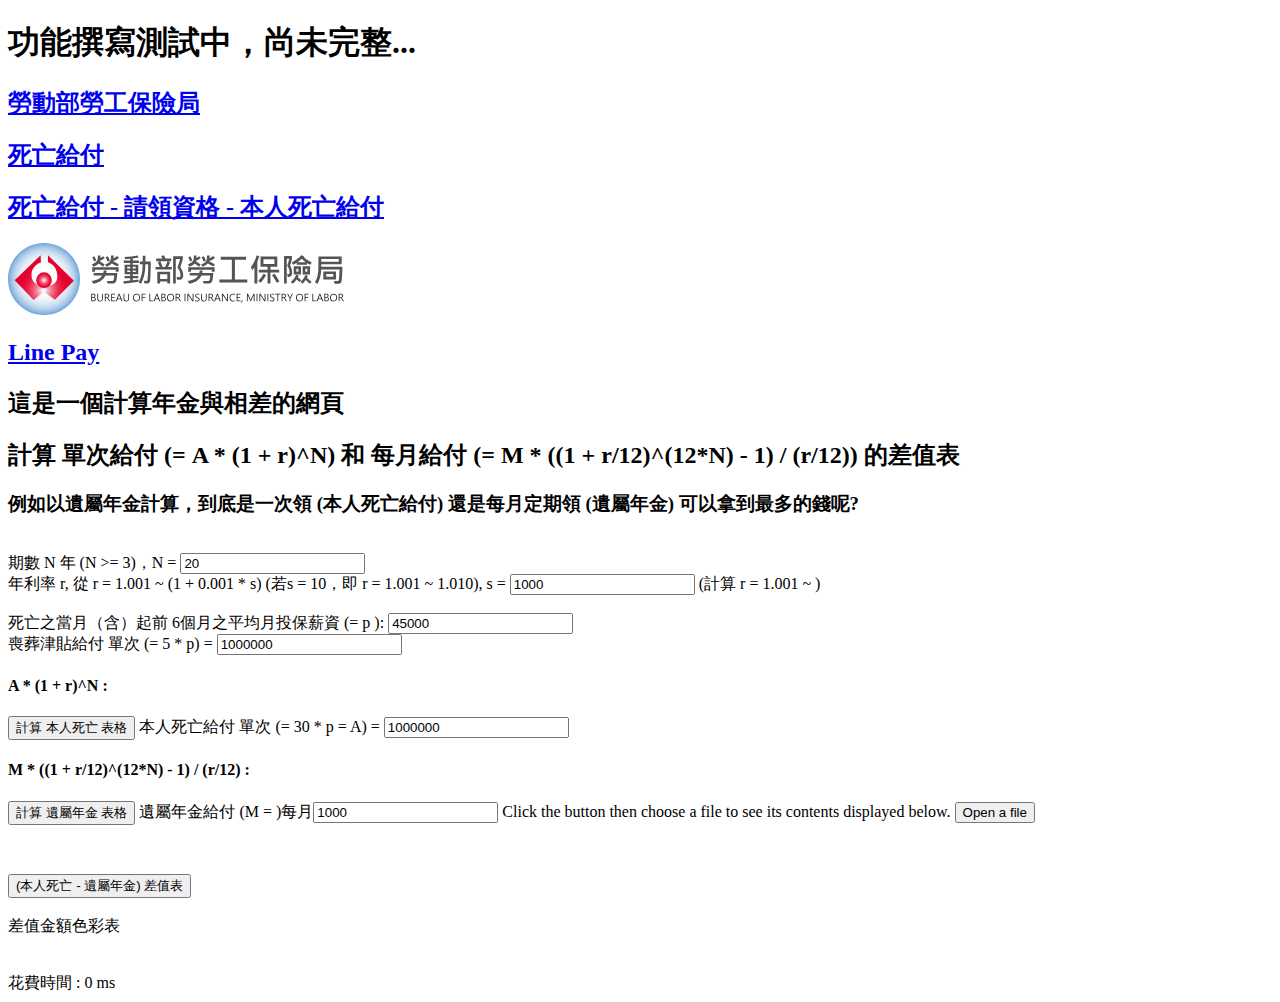
<file: index.html>
<!DOCTYPE html>
<html>
  <head>
    <!-- <script src="script/asd.js" charset="utf-8"></script> -->
    <link rel="stylesheet" type="text/css" href="css/index.css">
    <!-- <script src="js/util.js" charset="utf-8" type="module"></script> -->
    <!-- <script type="module" src="js/index.js" charset="utf-8"></script> -->
    <script src="js/TicTac.js" charset="utf-8"></script>
    <script src="js/utility/domUtil.js" charset="utf-8"></script>
    <script src="js/utility/util.js" charset="utf-8"></script>
    <script src="js/index.js" charset="utf-8"></script>
    <meta charset="utf-8">
    <title>你好，GitHub</title>
  </head>
  <body>
    <h1>功能撰寫測試中，尚未完整... </h1>
    <h2><a href="https://www.bli.gov.tw/index.html">勞動部勞工保險局</a></h2>
    <h2><a href="https://www.bli.gov.tw/0004840.html">死亡給付</a></h2>
    <h2><a href="https://www.bli.gov.tw/0007865.html">死亡給付 - 請領資格 - 本人死亡給付</a></h2>
    <img src="./image/bli/logo.svg"/>
    <!-- <img class="bliLogo"/> -->
    <!-- <img class="bliLogo2"/> -->
    <h2><a href="linePay.html">Line Pay</a></h2>

    <h1 id="clock"></h1>
    <h2>這是一個計算年金與相差的網頁</h2>
    <h2>計算 單次給付 (= A * (1 + r)^N) 和 每月給付 (= M * ((1 + r/12)^(12*N) - 1) / (r/12)) 的差值表</h2>
    <h3>例如以遺屬年金計算，到底是一次領 (本人死亡給付) 還是每月定期領 (遺屬年金) 可以拿到最多的錢呢?</h3>
    <br><label>期數 N 年 (N >= 3)，N = </label><input type="number" id="year" value="20" min="3" class="typed">
    <br><label>年利率 r, 從 r = 1.001 ~ (1 + 0.001 * s) (若s = 10，即 r = 1.001 ~ 1.010), s = </label><input type="number" id="rateOfReturn" value="1000" min="10" class="typed">
    <label>(計算 r = 1.001 ~ </label><label id="sampleR" class="eval"></label><label>)</label>
    <br>
    <!-- spec: https://www.bli.gov.tw/0007867.html -->
    <br><label>死亡之當月（含）起前 6個月之平均月投保薪資 (= p ): </label><input type="number" id="monthlyInsured" value="45000" min="5" class="eval">

    <br>
    <!-- <button id="funeralBtn" disabled>喪葬津貼</button> -->
    <label>喪葬津貼給付 單次 (= 5 * p) = </label><input type="number" id="funeralPay" value="1000000" class="eval"/>
    <!-- 1335990 -->
    <h4>A * (1 + r)^N : </h4>
    <button id="deceaseBtn">計算 本人死亡 表格</button>
    <label>本人死亡給付 單次 (= 30 * p = A) = </label><input type="number" id="deceasePay" value="1000000" min="5" class="eval"/>
    <br>
    <!-- 9606 -->
    <h4>M * ((1 + r/12)^(12*N) - 1) / (r/12) : </h4>
    <button id="survivorBtn">計算 遺屬年金 表格</button>
    <label>遺屬年金給付 (M = )每月</label><input type="number" id="survivorPay" value="1000" min="5" class="typed">

    Click the button then choose a file to see its contents displayed below.
    <button onclick="openFile(dispFile)">Open a file</button>
    <pre id="contents"></pre>

    <br><br>
    <button id="deceaseMinusSurvivorBtn">(本人死亡 - 遺屬年金) 差值表</button>
    <br><br>
    <label>差值金額色彩表</label>
    <div id="colorTable"></div>
    <br><br>
    <label>花費時間 : </label><label id="spent">0 ms</label>
    <div id="eval"></div>

  </body>
</html>
</file>
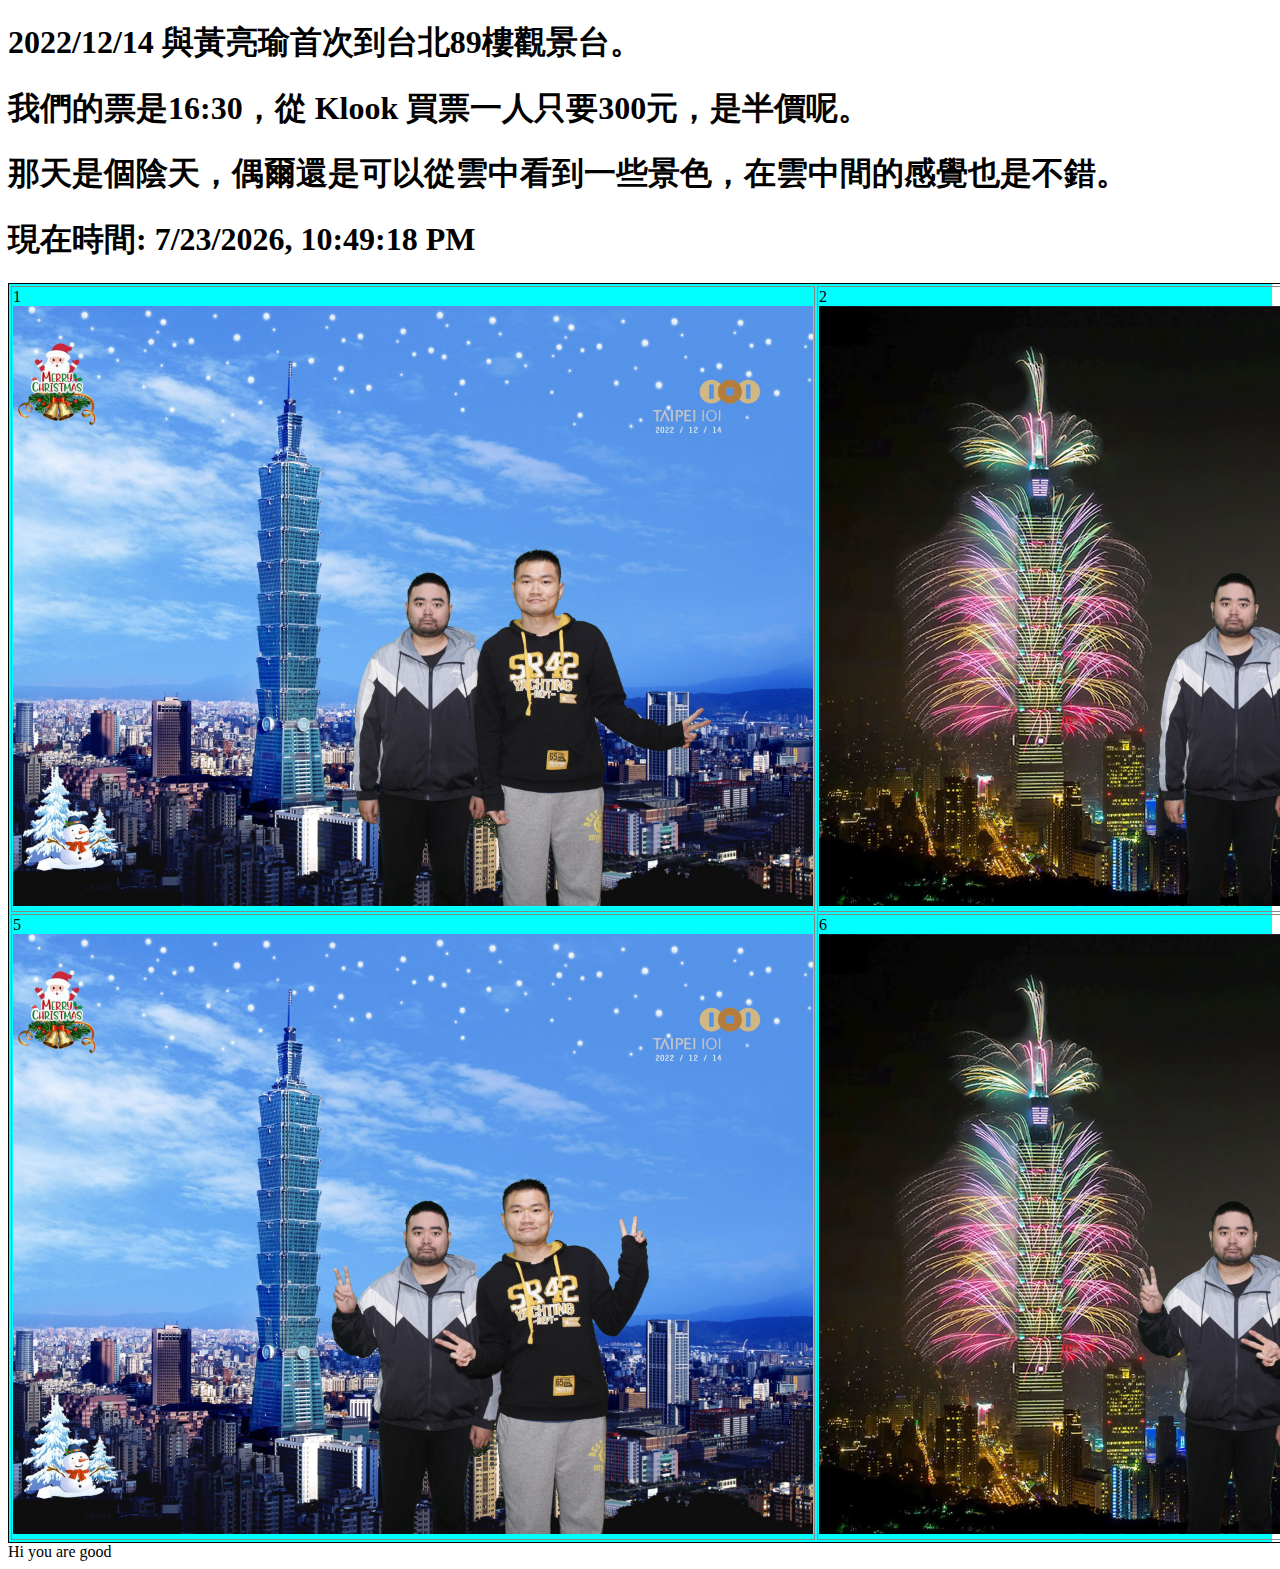
<file: KaosiungWenYu92Left.html>
<!DOCTYPE html>
<html>
  <head>
    <link rel="stylesheet" type="text/css" href="css/index.css">
    <!-- utility js -->
    <script src="js/TicTac.js" charset="utf-8"></script>
    <script src="js/utility/domUtil.js" charset="utf-8"></script>
    <script src="js/utility/util.js" charset="utf-8"></script>

    <!-- Main js -->
    <script src="js/KaosiungWenYu92Left.js" charset="utf-8"></script>
    <meta charset="utf-8">
    <title>你好，GitHub</title>
  </head>
  <body>
    <h1>2022/12/14 與黃亮瑜首次到台北89樓觀景台。</h1>
    <h1>我們的票是16:30，從 Klook 買票一人只要300元，是半價呢。</h1>
    <h1>那天是個陰天，偶爾還是可以從雲中看到一些景色，在雲中間的感覺也是不錯。</h1>
    <h1 id="clock"></h1>
    <div id="eval"></div>
    <label>Hi you are good</label><br/>
  </body>
</html>
</file>
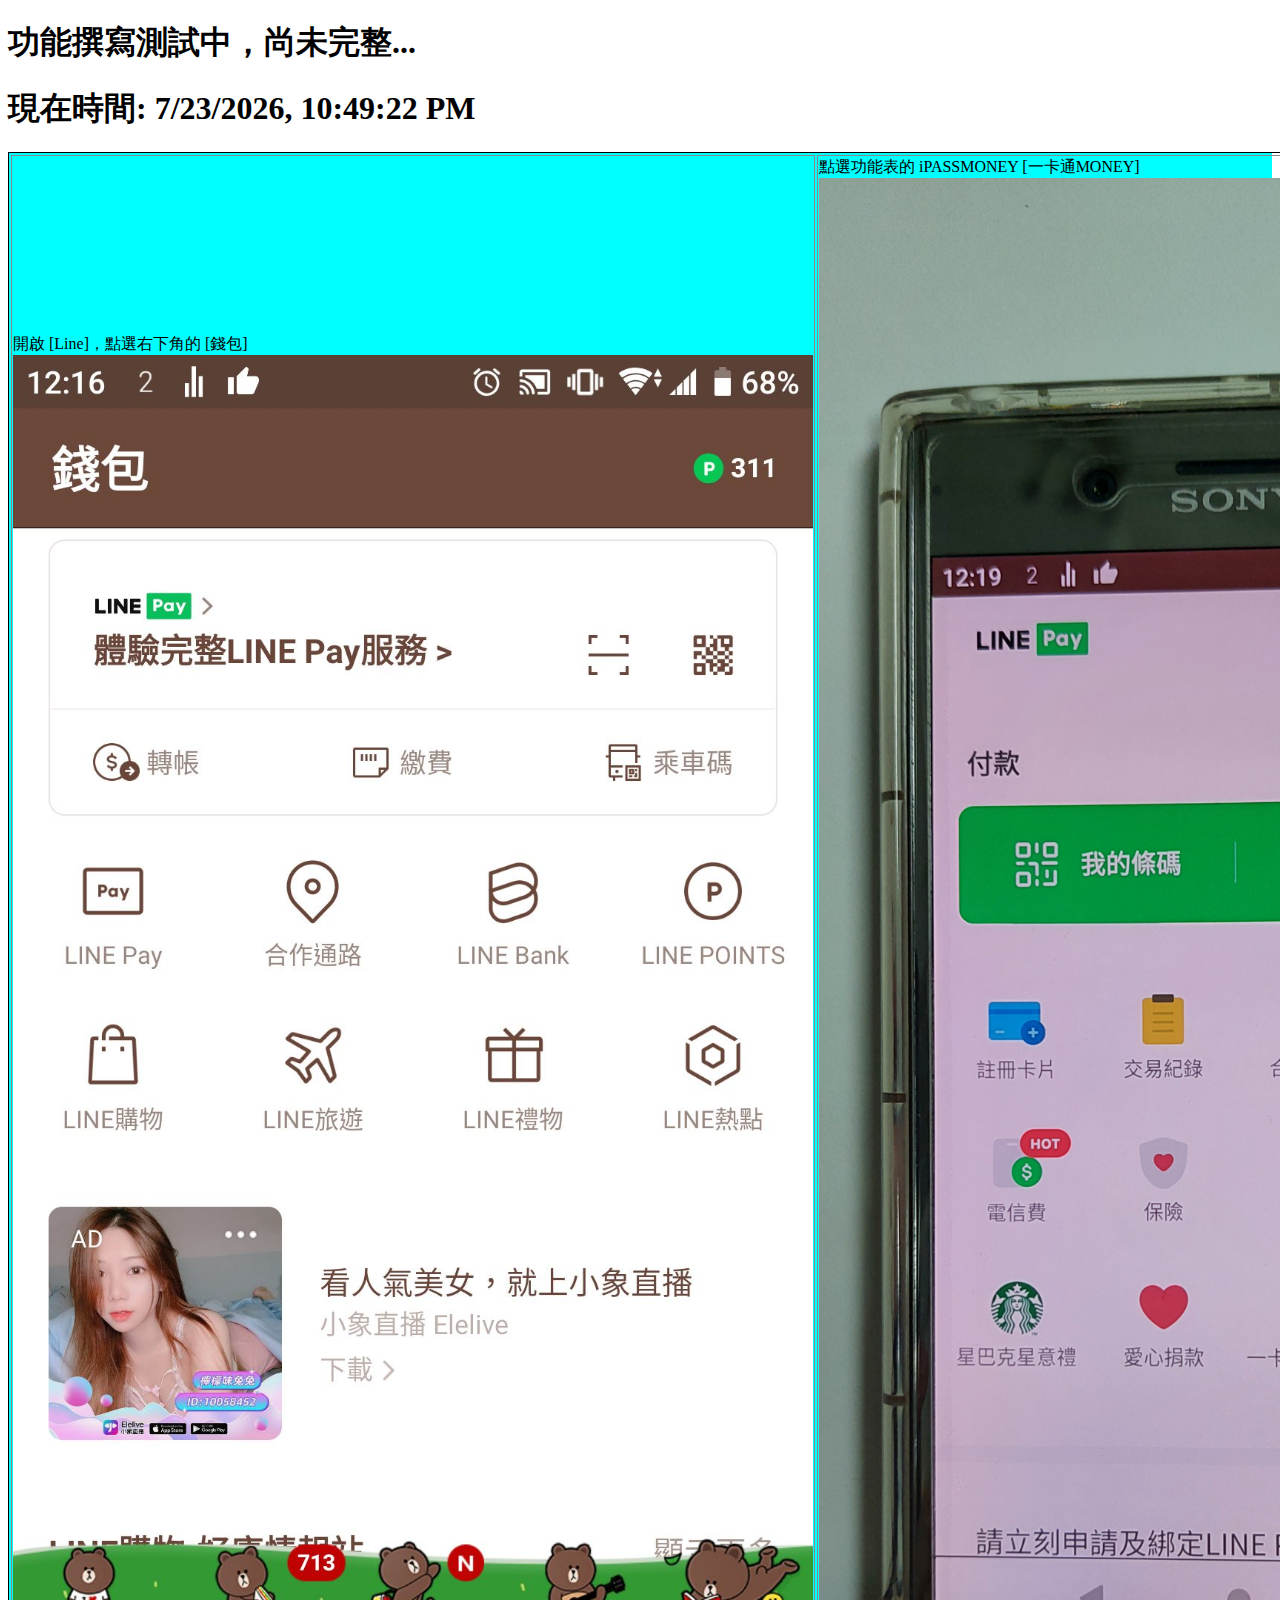
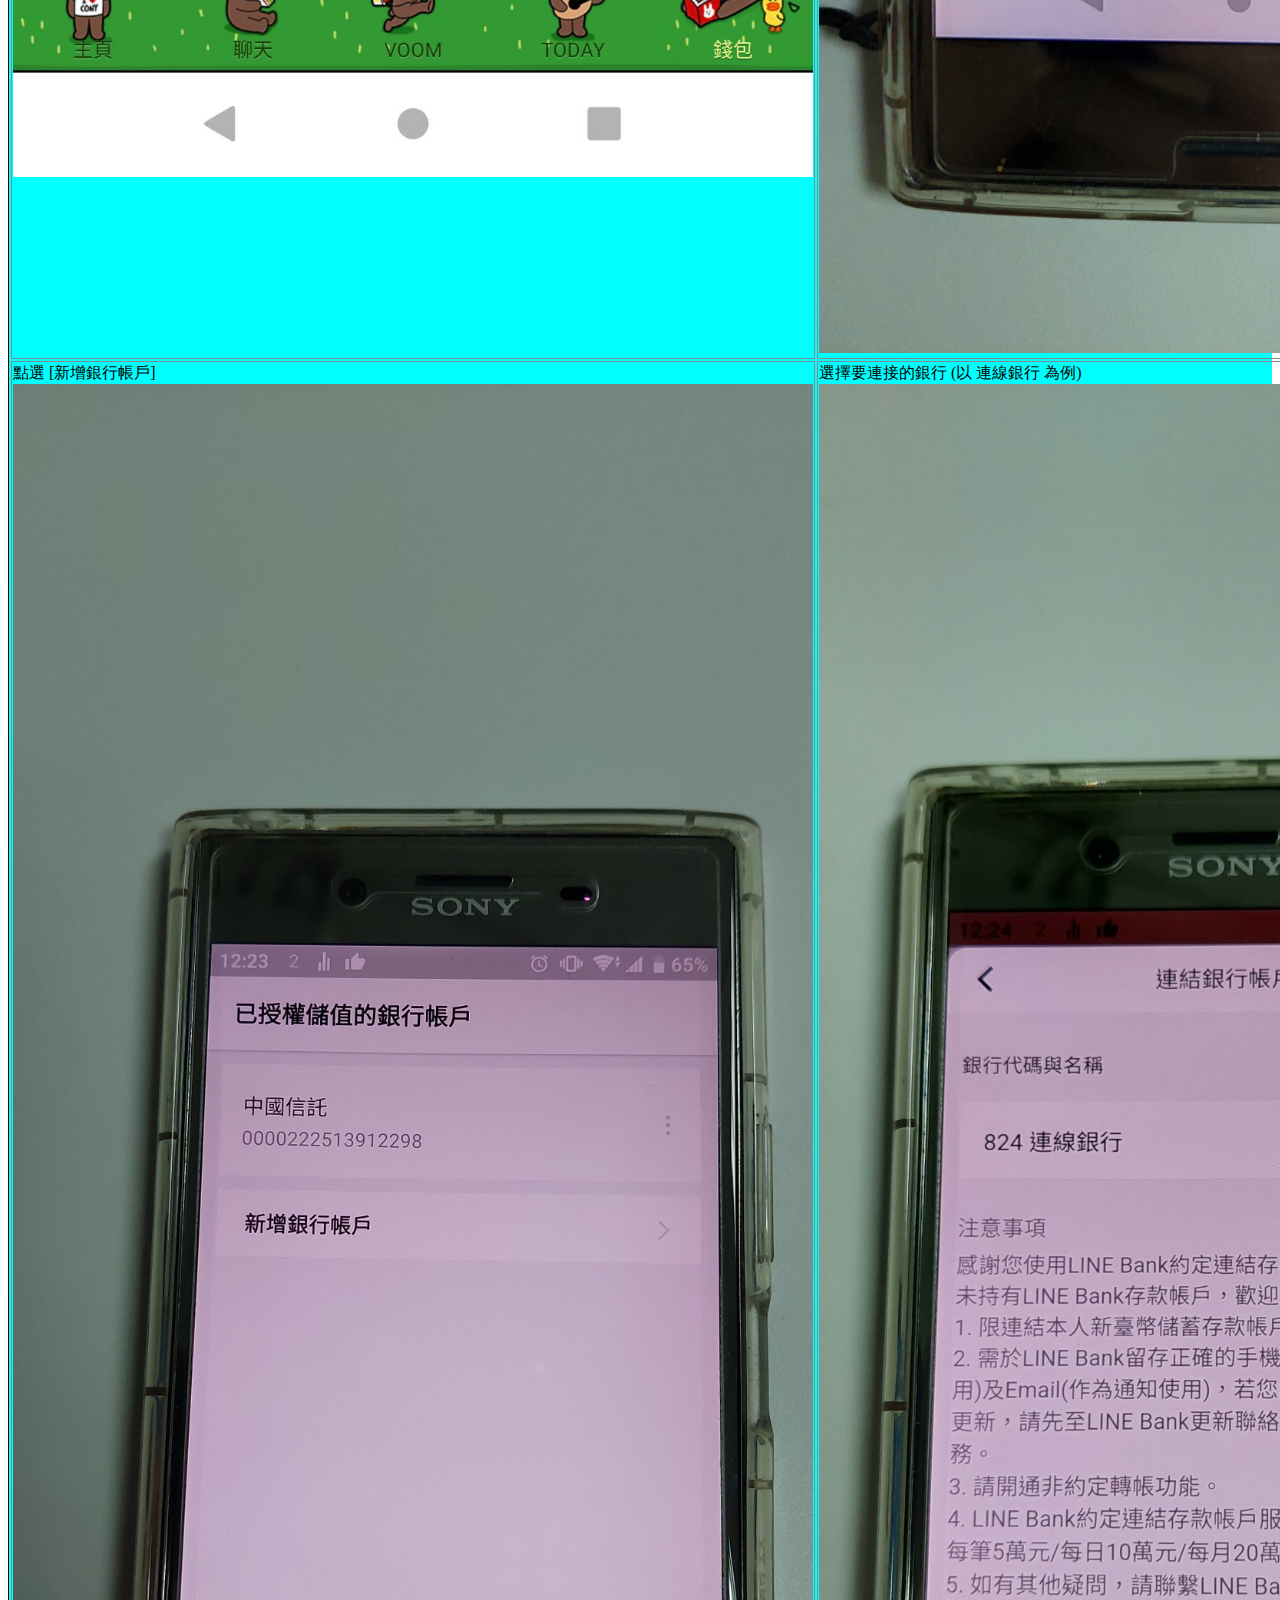
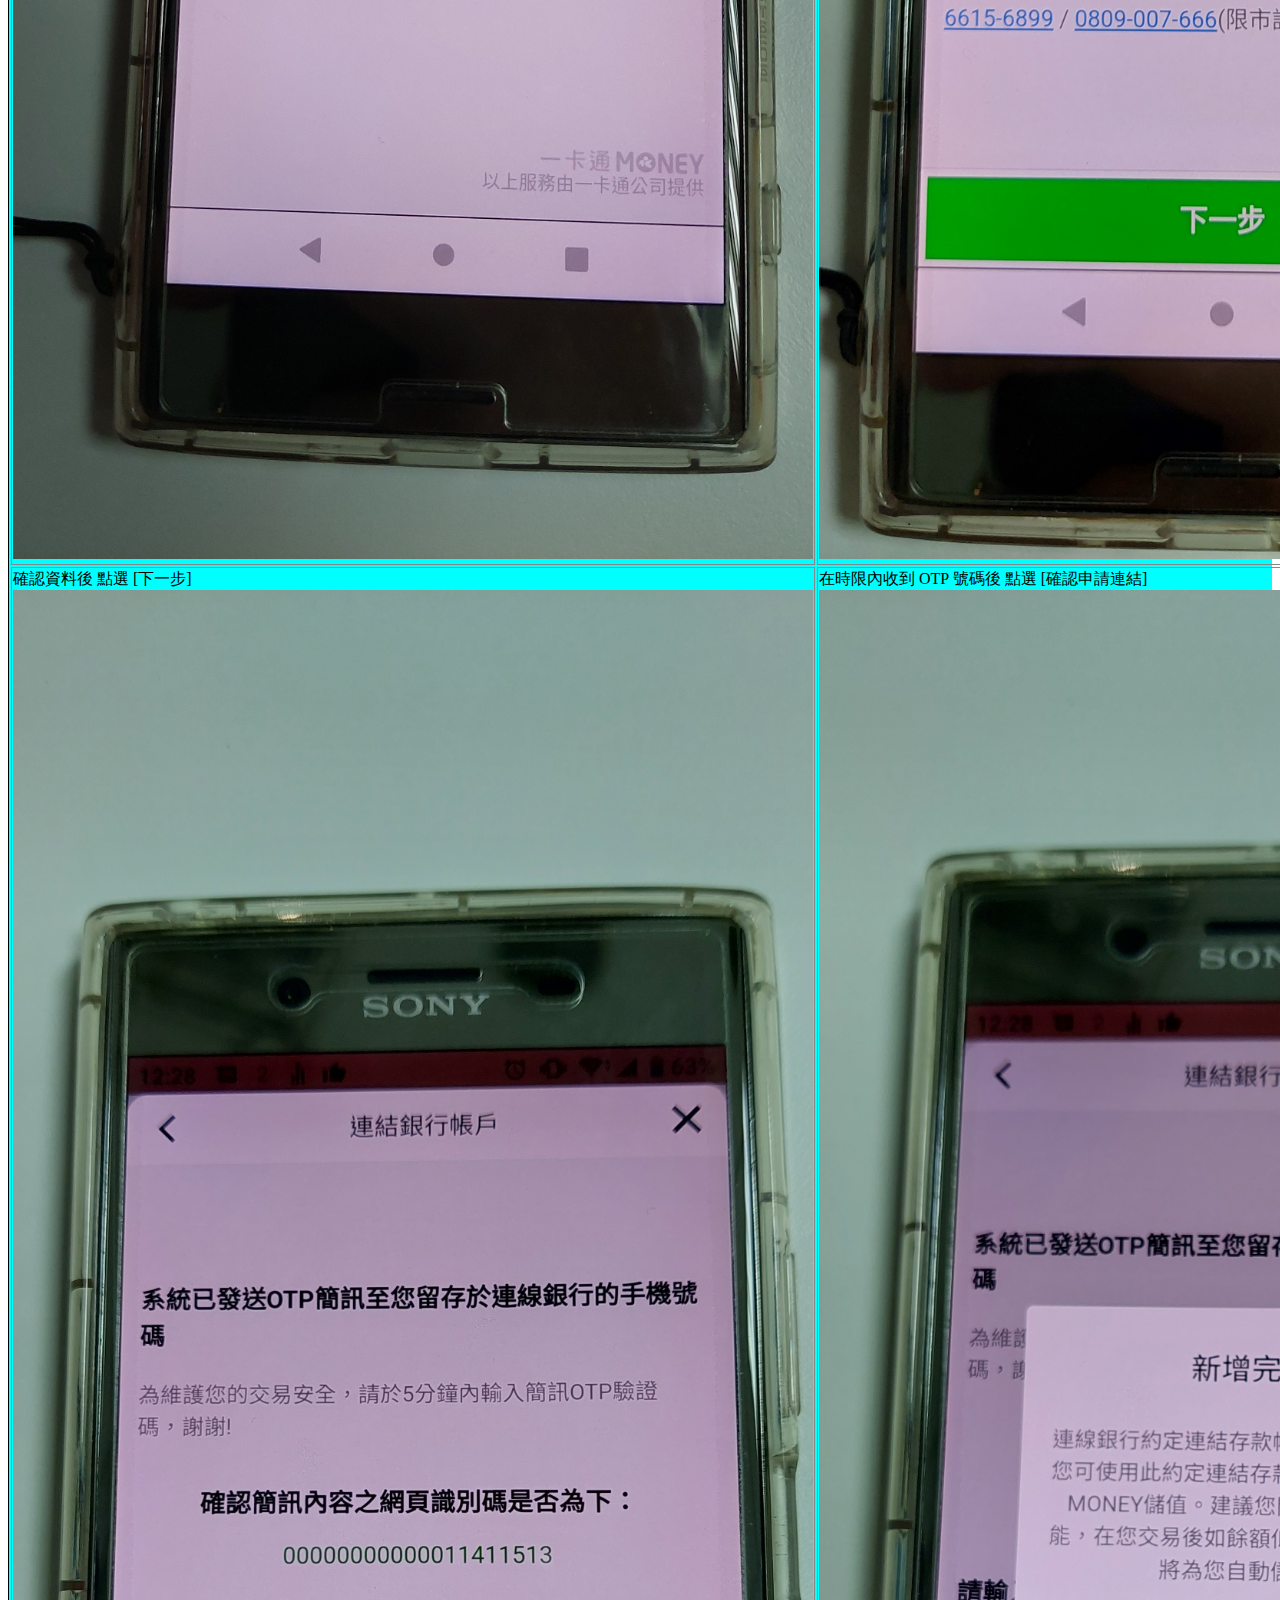
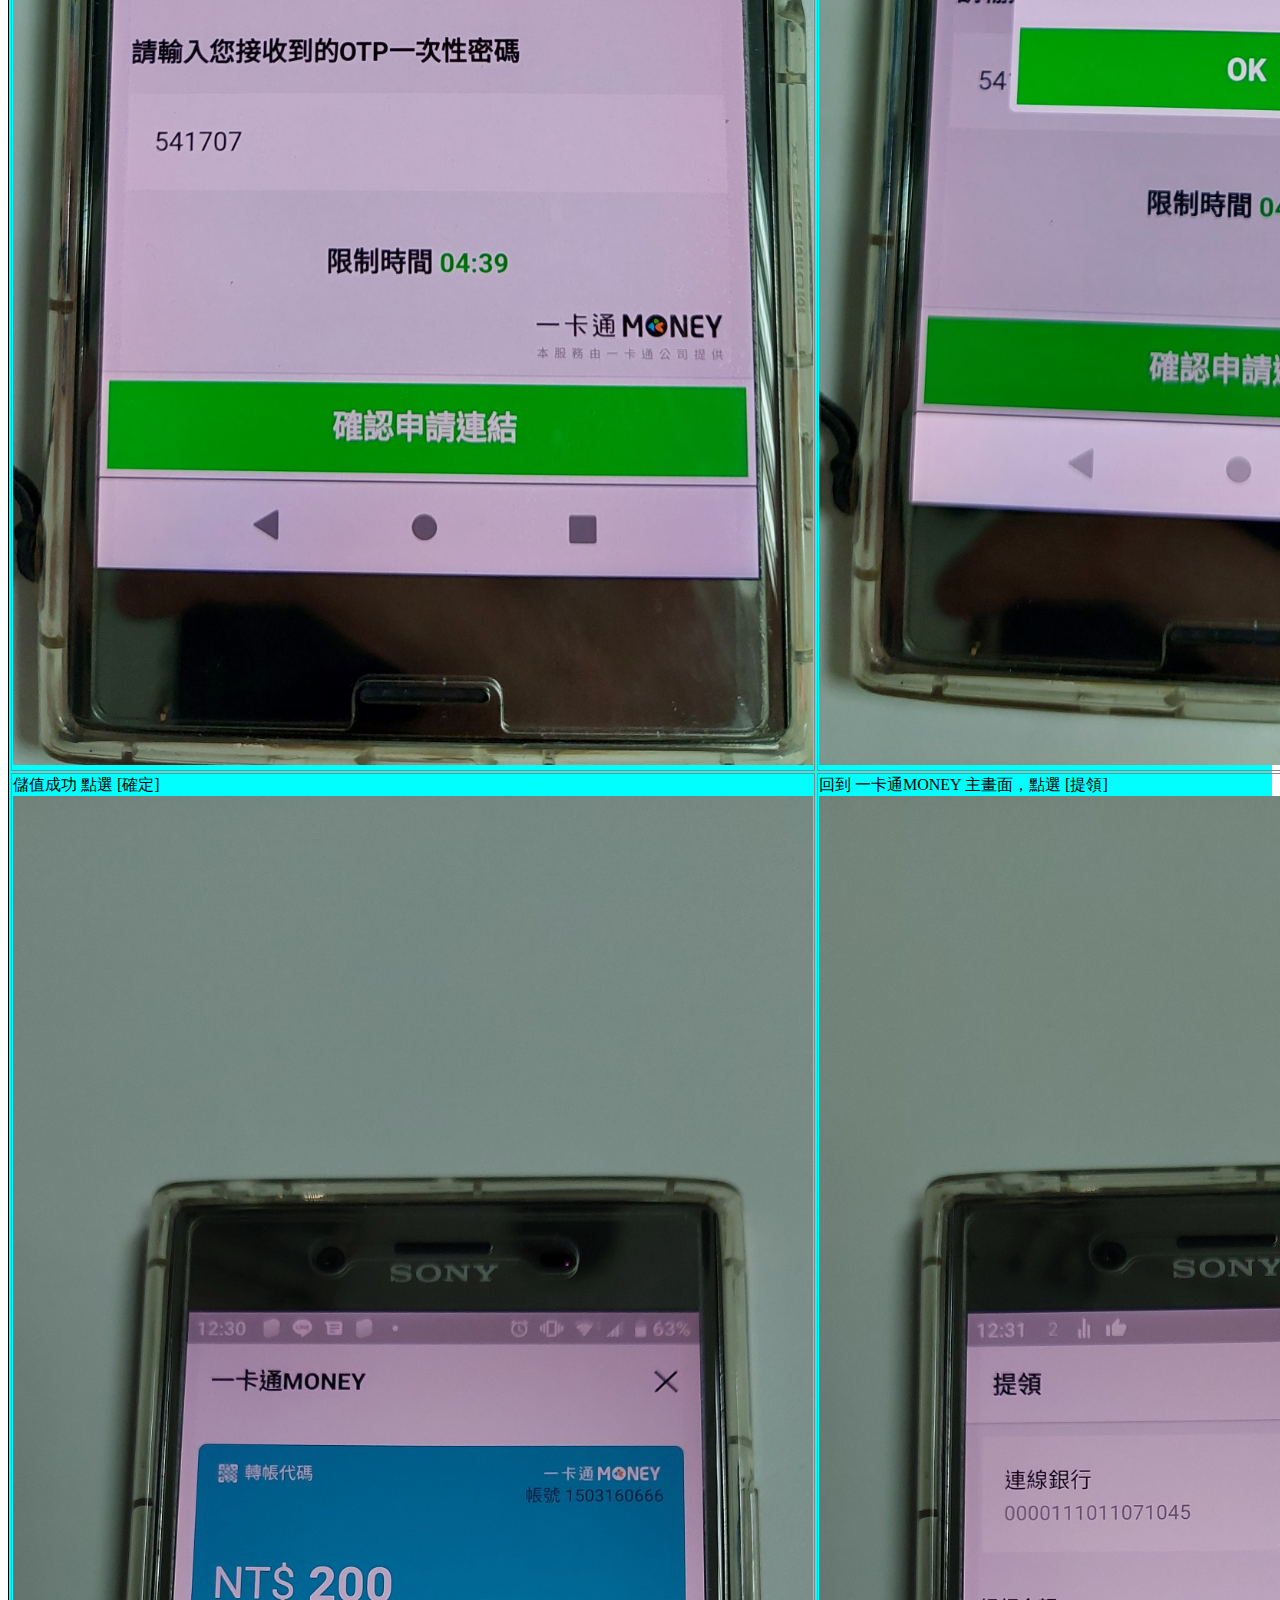
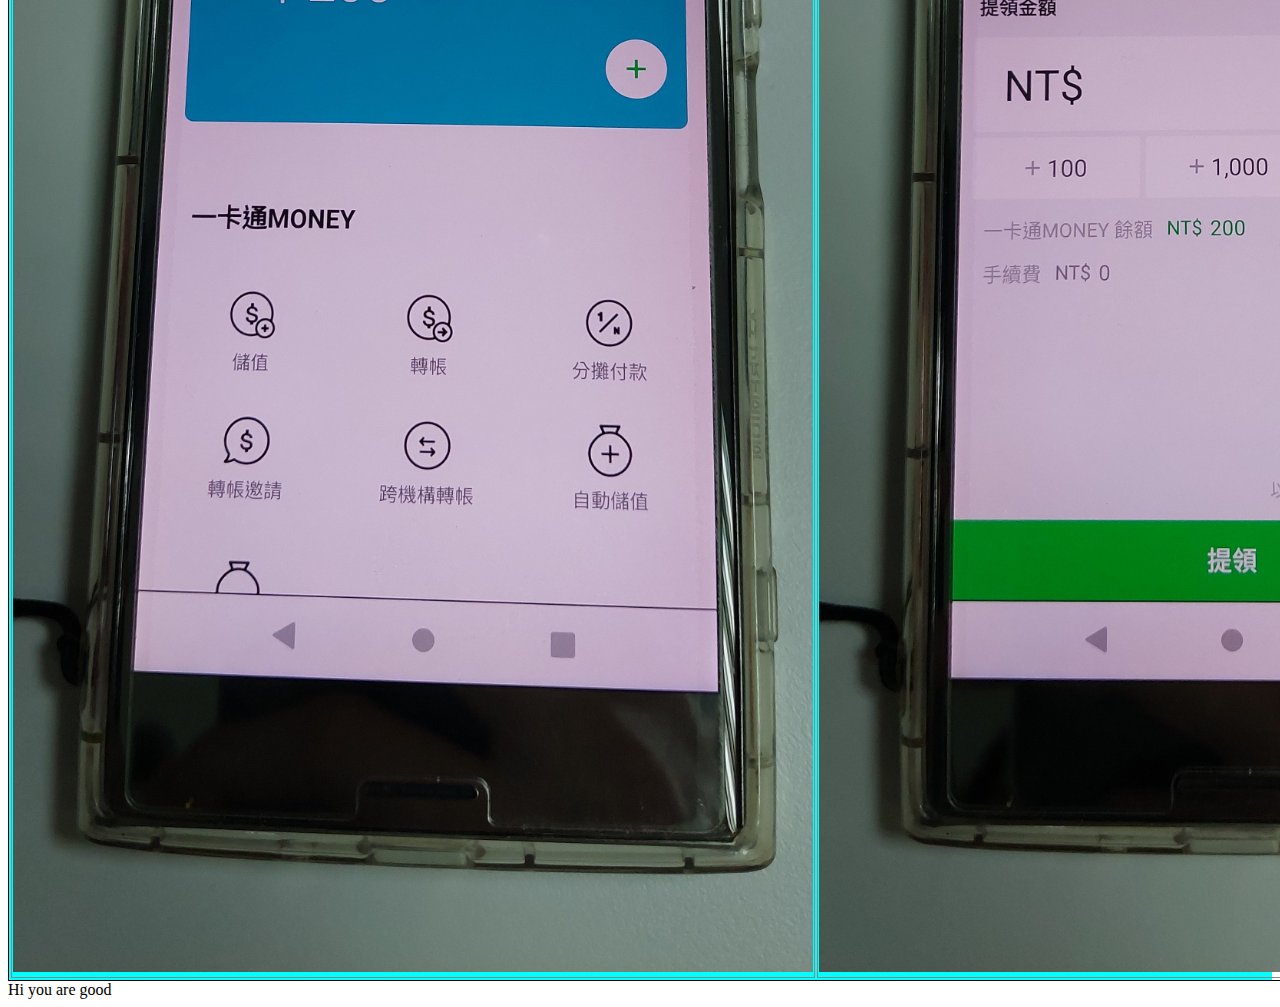
<file: linePay.html>
<!DOCTYPE html>
<html>
  <head>
    <!-- <script src="script/asd.js" charset="utf-8"></script> -->
    <link rel="stylesheet" type="text/css" href="css/index.css">
    <!-- <script src="js/util.js" charset="utf-8" type="module"></script> -->
    <!-- <script type="module" src="js/index.js" charset="utf-8"></script> -->
    <script src="js/TicTac.js" charset="utf-8"></script>
    <script src="js/utility/domUtil.js" charset="utf-8"></script>
    <script src="js/utility/util.js" charset="utf-8"></script>
    <script src="js/linePay.js" charset="utf-8"></script>
    <meta charset="utf-8">
    <title>你好，GitHub</title>
  </head>
  <body>
    <h1>功能撰寫測試中，尚未完整... </h1>
    <h1 id="clock"></h1>
    <div id="eval"></div>
    <label>Hi you are good</label><br/>
  </body>
</html>
</file>
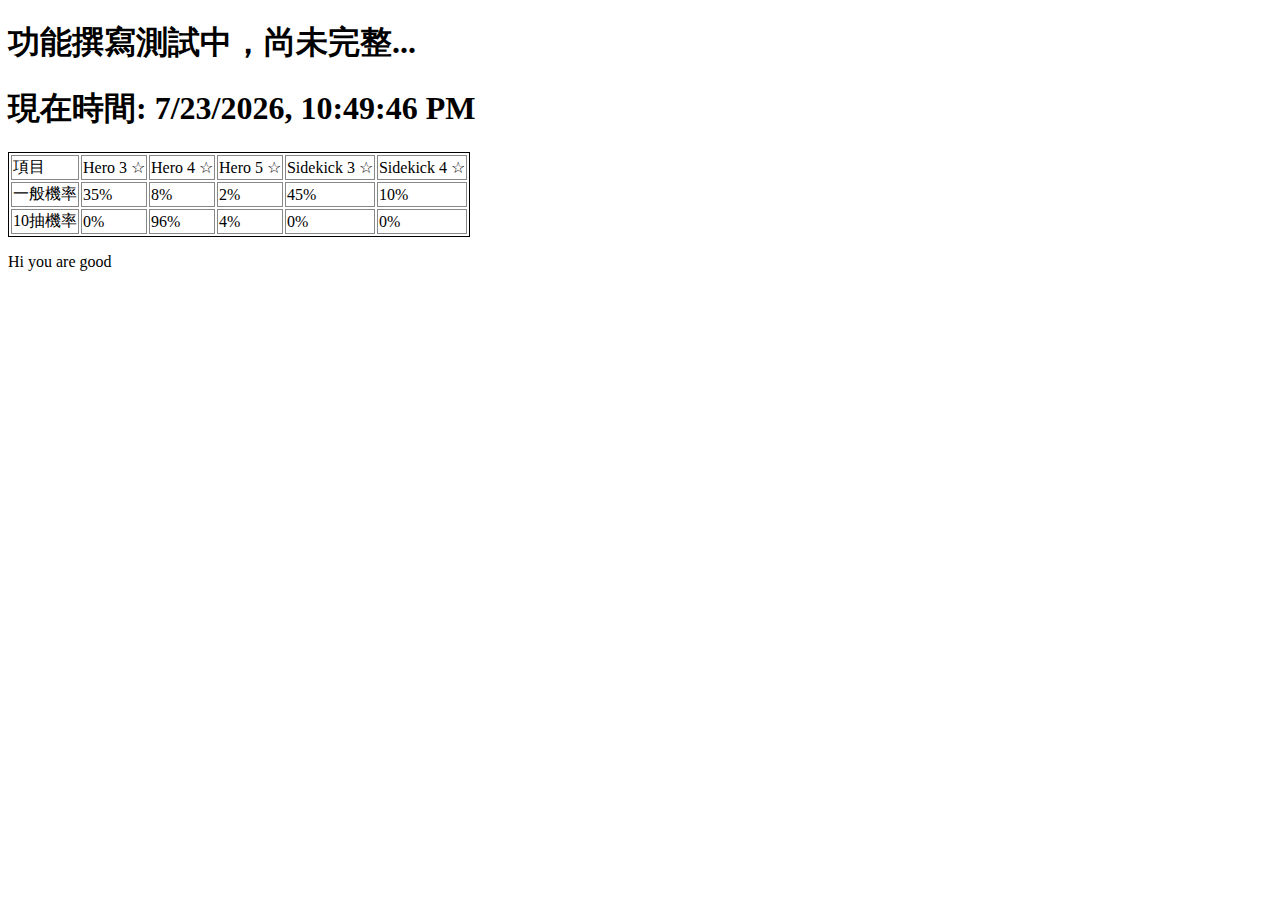
<file: LiveAHero.html>
<!DOCTYPE html>
<html>
  <head>
    <!-- <script src="script/asd.js" charset="utf-8"></script> -->
    <link rel="stylesheet" type="text/css" href="css/index.css">
    <!-- <script src="js/util.js" charset="utf-8" type="module"></script> -->
    <!-- <script type="module" src="js/index.js" charset="utf-8"></script> -->
    <script src="js/TicTac.js" charset="utf-8"></script>
    <script src="js/utility/domUtil.js" charset="utf-8"></script>
    <script src="js/utility/util.js" charset="utf-8"></script>

    <!-- Main js -->
    <script src="js/LiveAHero.js" charset="utf-8"></script>
    <meta charset="utf-8">
    <title>你好，GitHub</title>
  </head>
  <body>
    <h1>功能撰寫測試中，尚未完整... </h1>
    <h1 id="clock"></h1>
    <div id="overall"></div>
    <div id="cardTable"></div>
    <div id="random2"></div>
    <p></p>
    <div id="summary"></div>
    <div id="eval"></div>
    <label>Hi you are good</label><br/>
  </body>
</html>
</file>
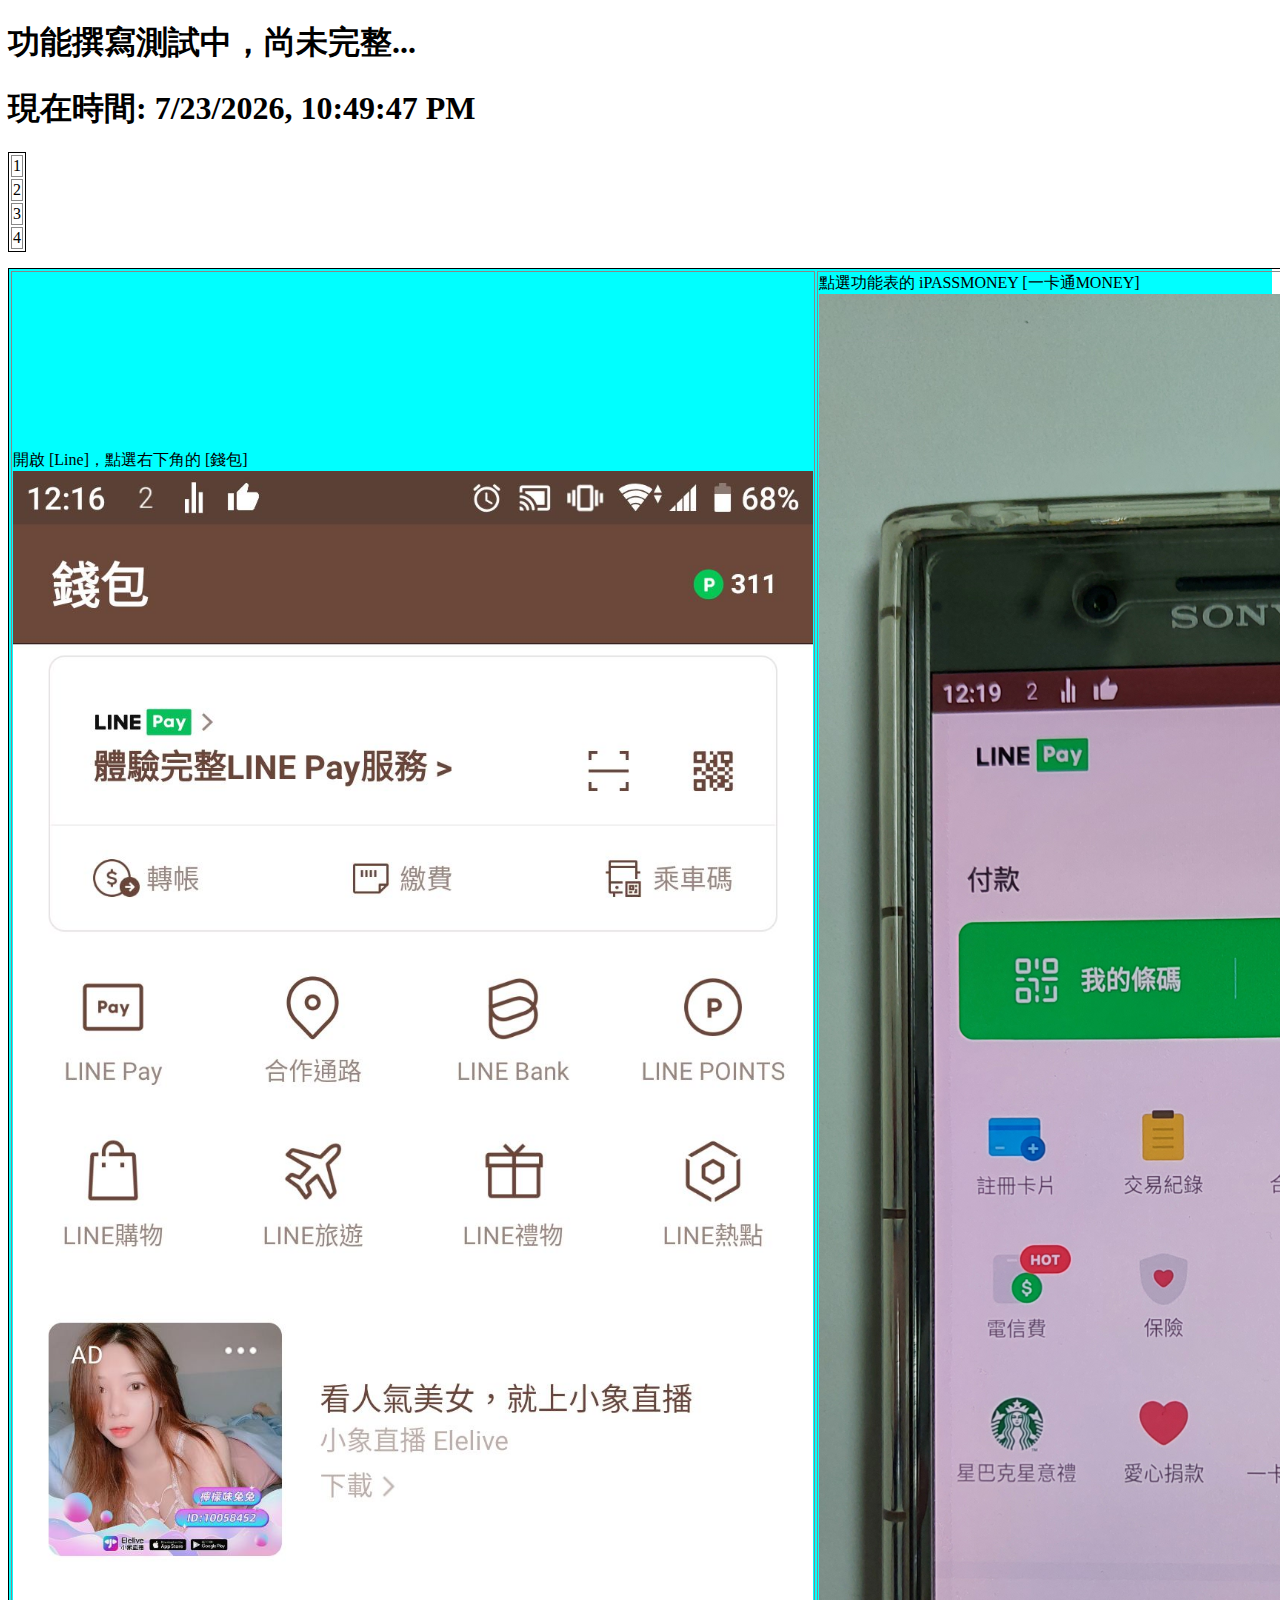
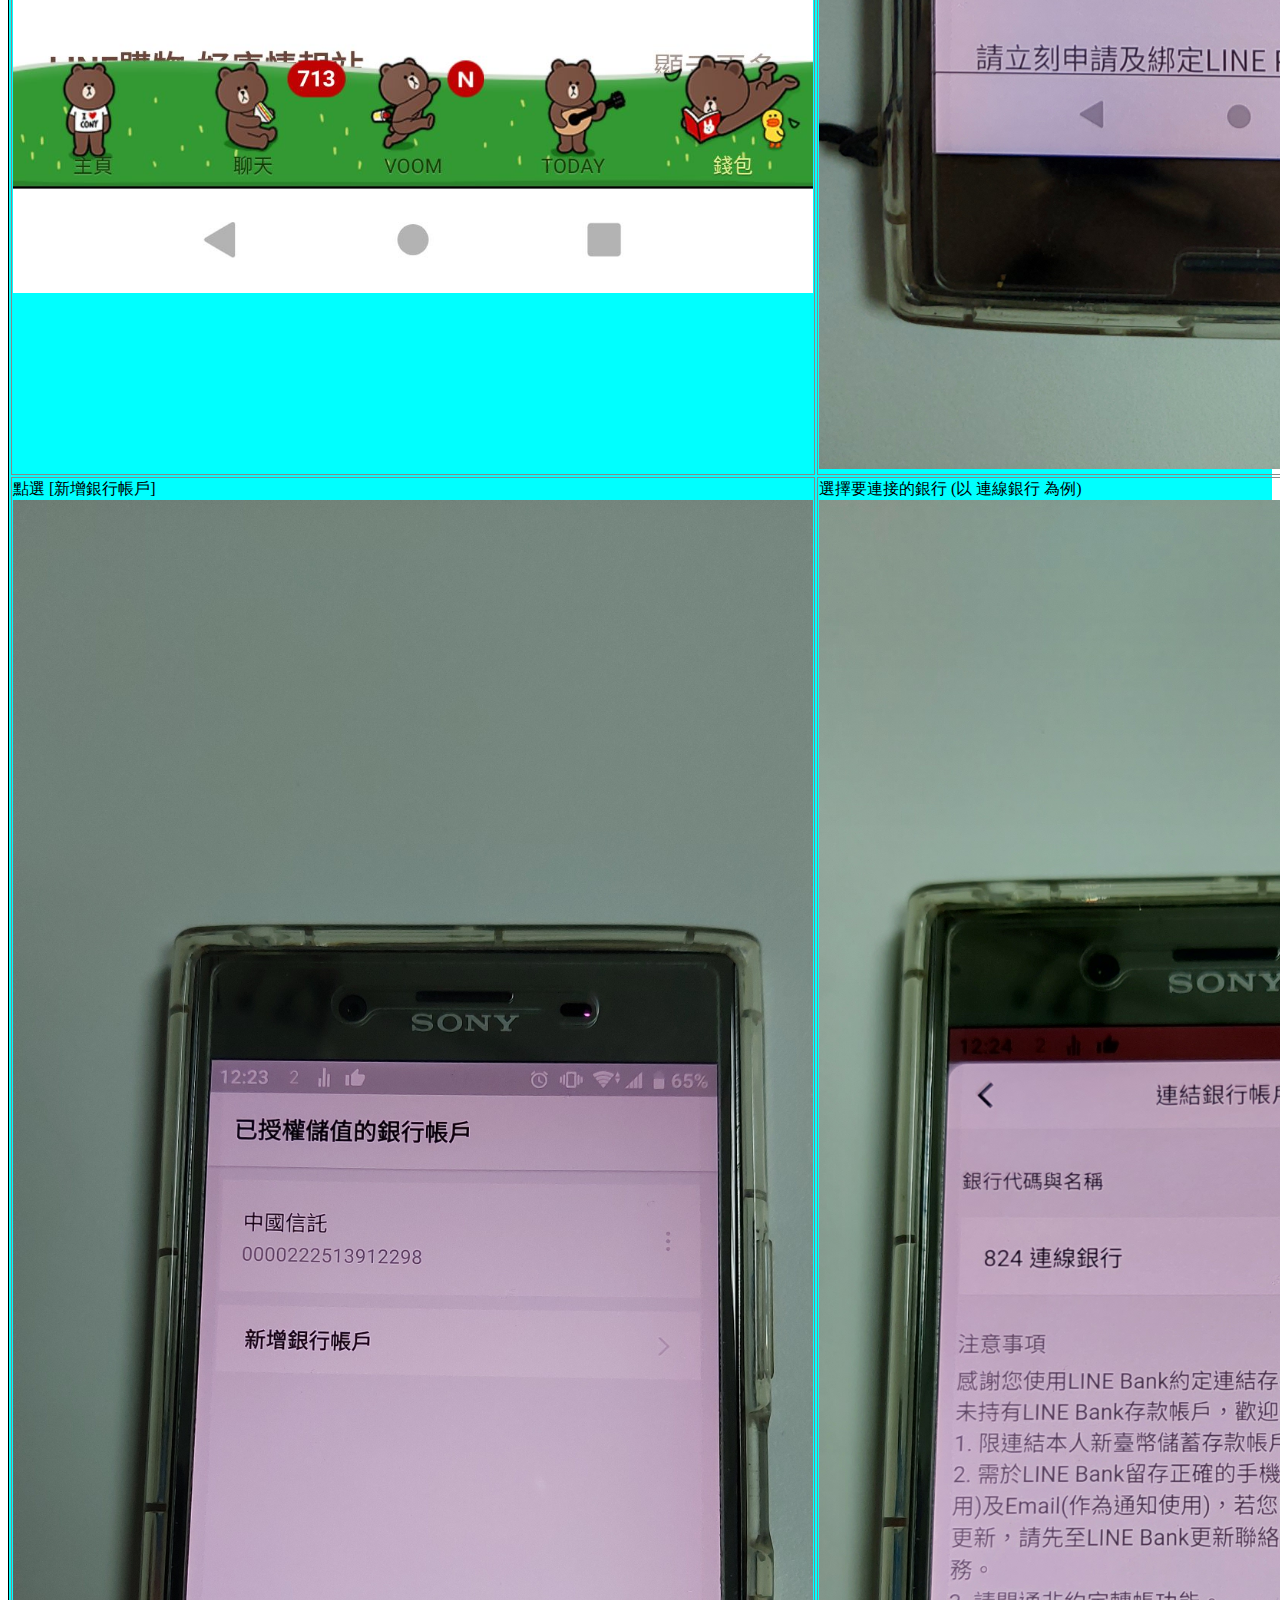
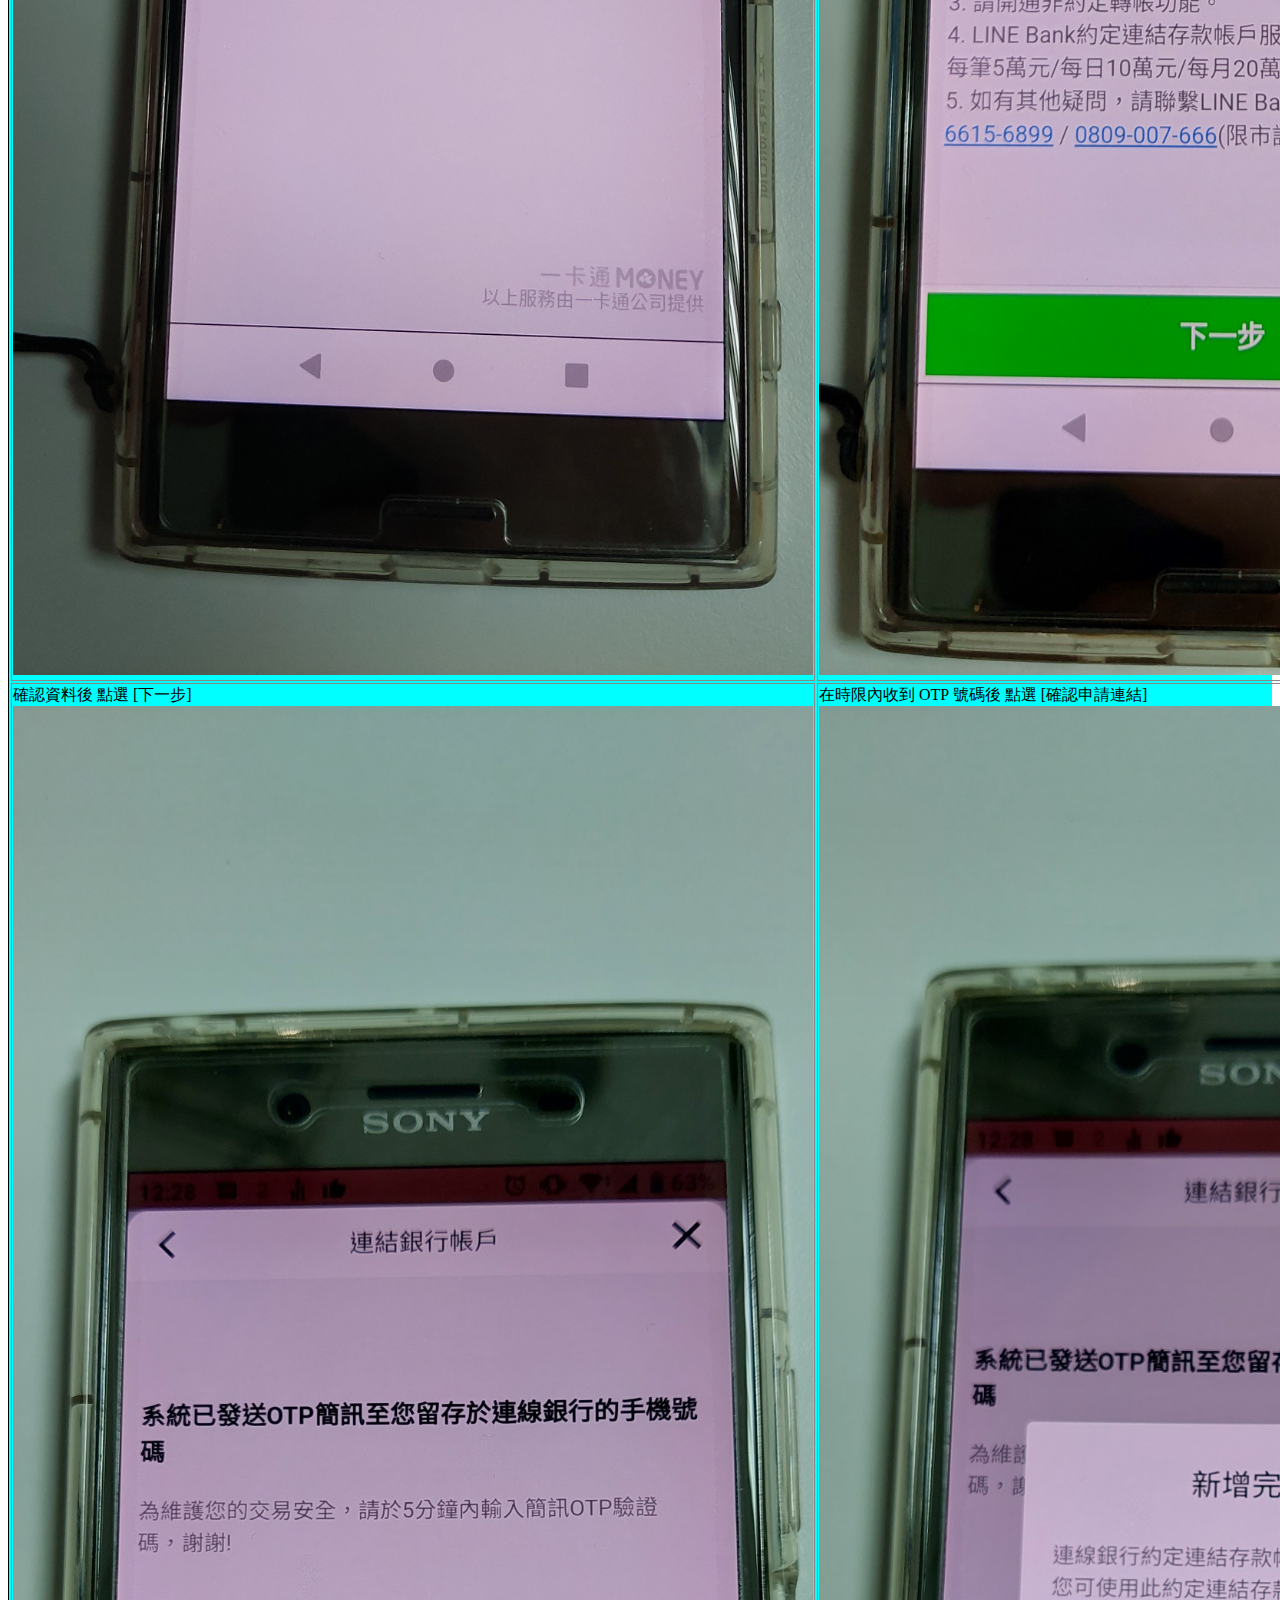
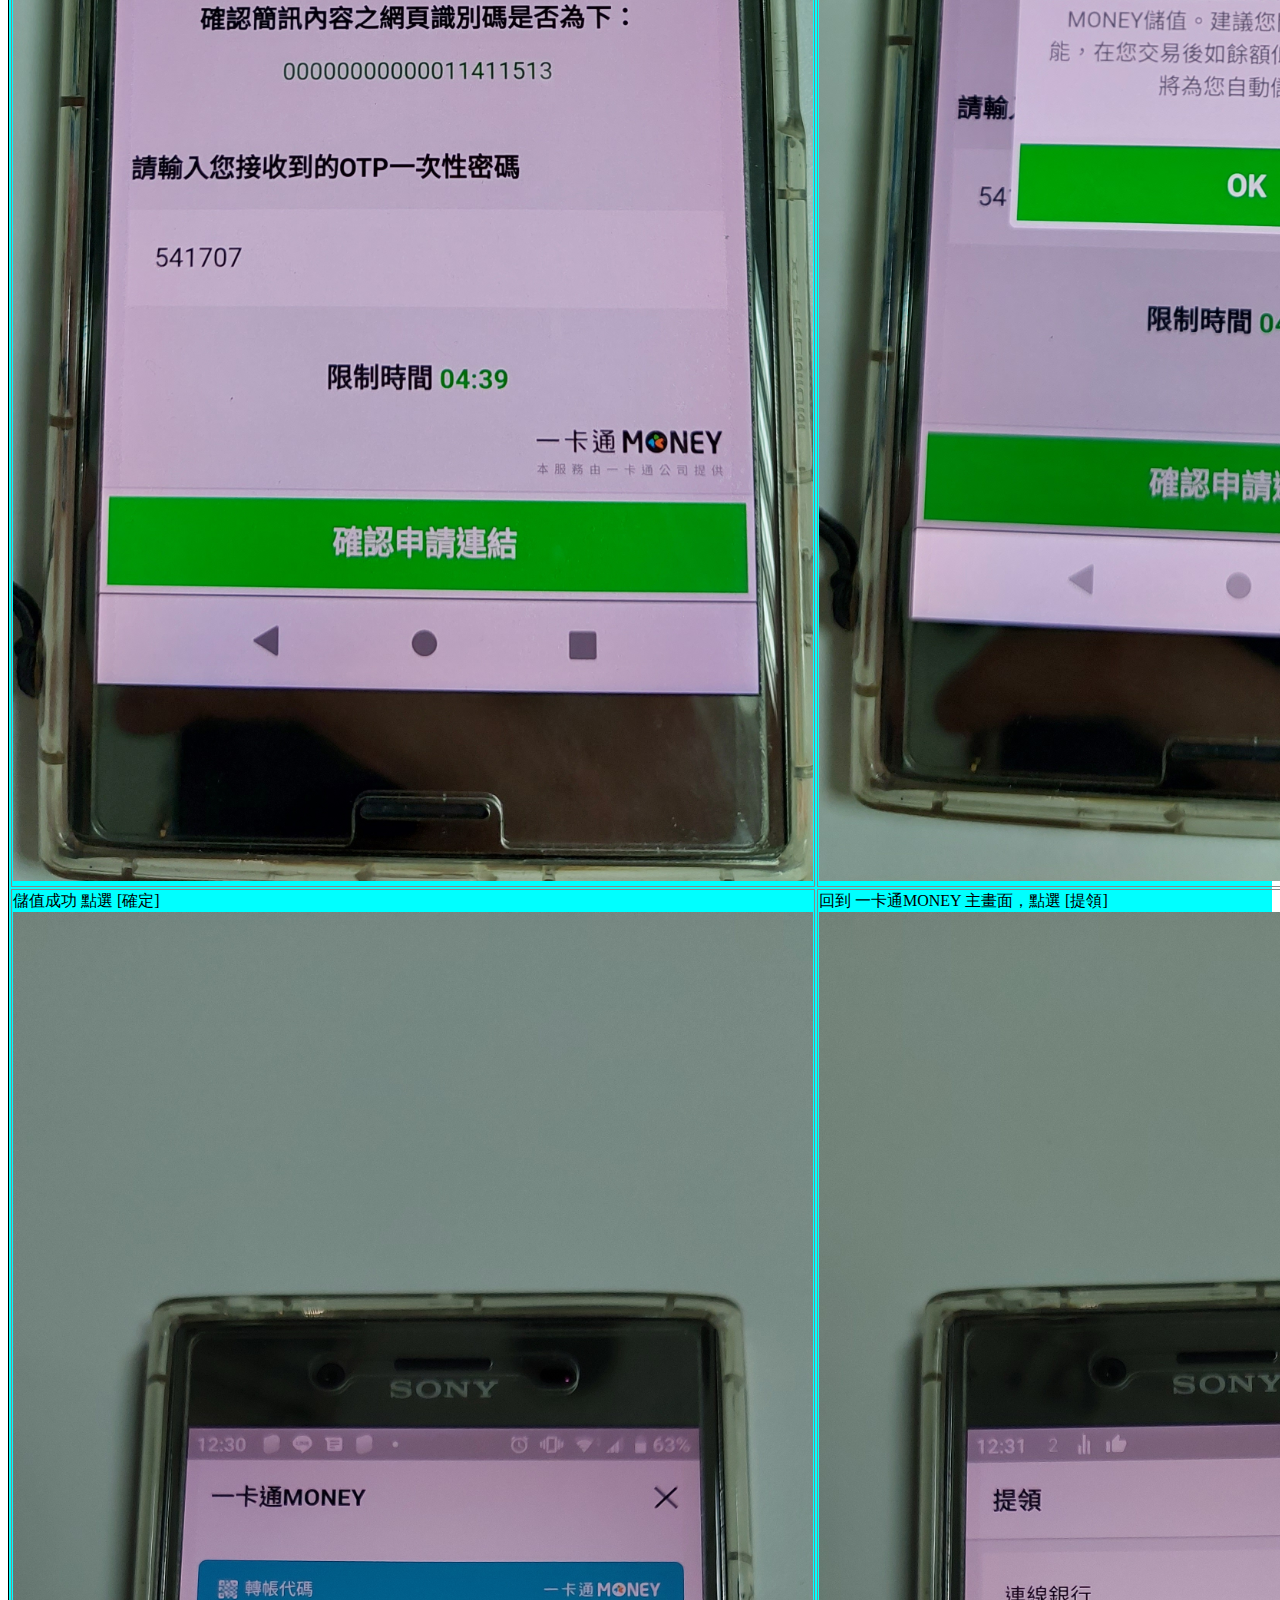
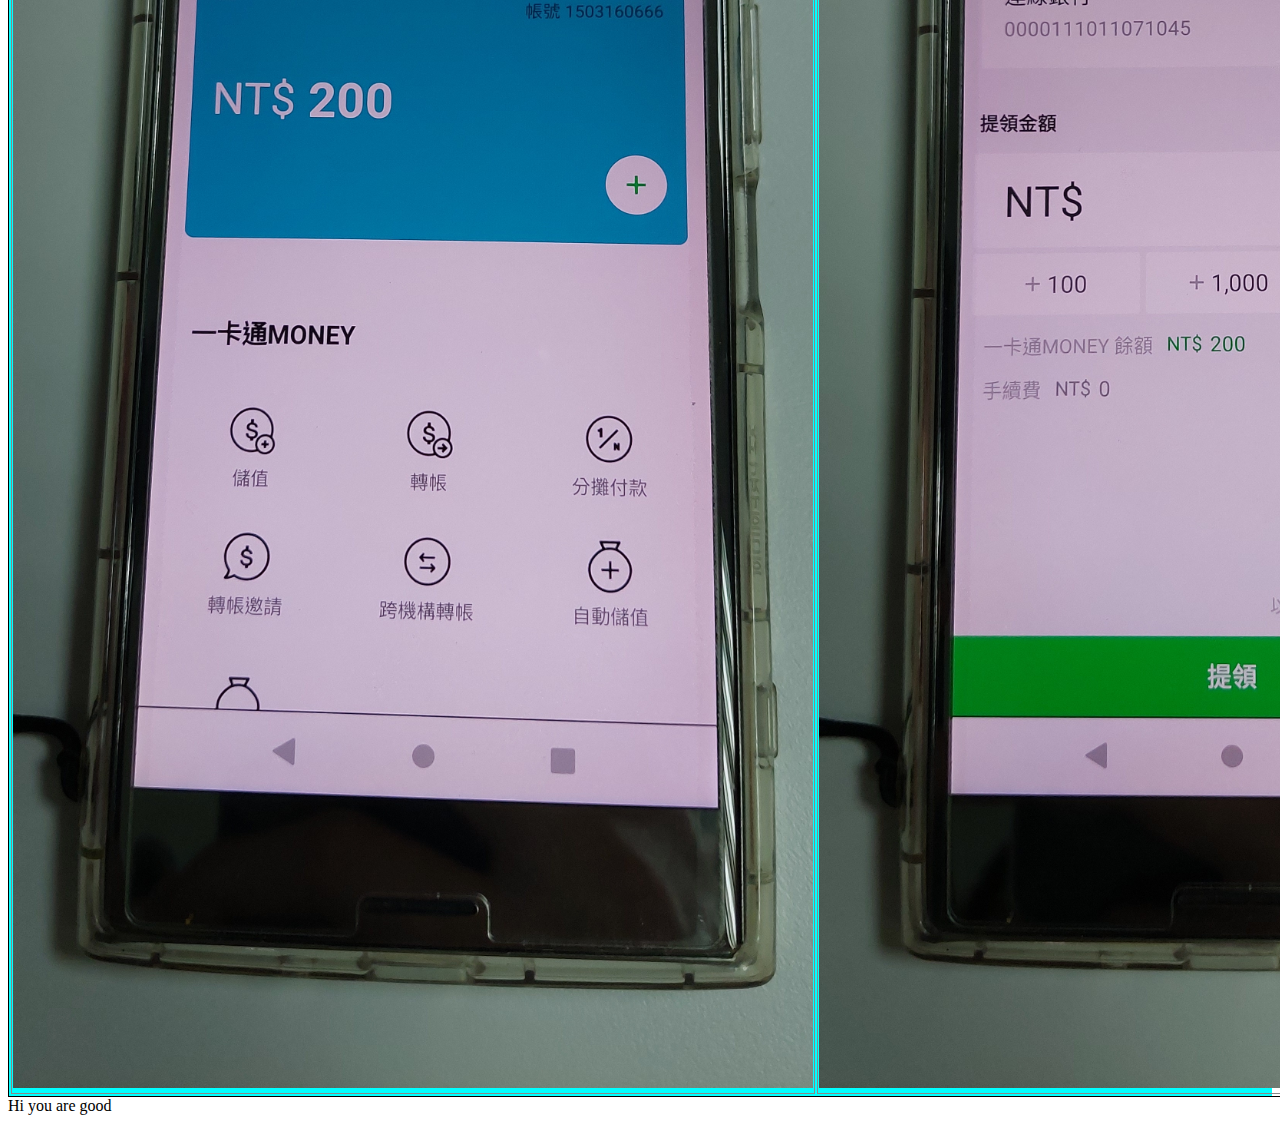
<file: SeverancePay.html>
<!DOCTYPE html>
<html>
  <head>
    <link rel="stylesheet" type="text/css" href="css/index.css">
    <!-- utility js -->
    <script src="js/TicTac.js" charset="utf-8"></script>
    <script src="js/utility/domUtil.js" charset="utf-8"></script>
    <script src="js/utility/util.js" charset="utf-8"></script>

    <!-- Main js -->
    <script src="js/SeverancePay.js" charset="utf-8"></script>
    <meta charset="utf-8">
    <title>你好，GitHub</title>
  </head>
  <body>
    <h1>功能撰寫測試中，尚未完整... </h1>
    <h1 id="clock"></h1>
    <table>
      <tbody>
        <tr>
          <td>1</td>
        </tr>
        <tr>
          <td>2</td>
        </tr>
        <tr>
          <td>3</td>
        </tr>
        <tr>
          <td>4</td>
        </tr>
      </tbody>
    </table>
    <div id="overall"></div>
    <div id="cardTable"></div>
    <div id="random2"></div>
    <p></p>
    <div id="summary"></div>
    <div id="eval"></div>
    <label>Hi you are good</label><br/>
  </body>
</html>
</file>
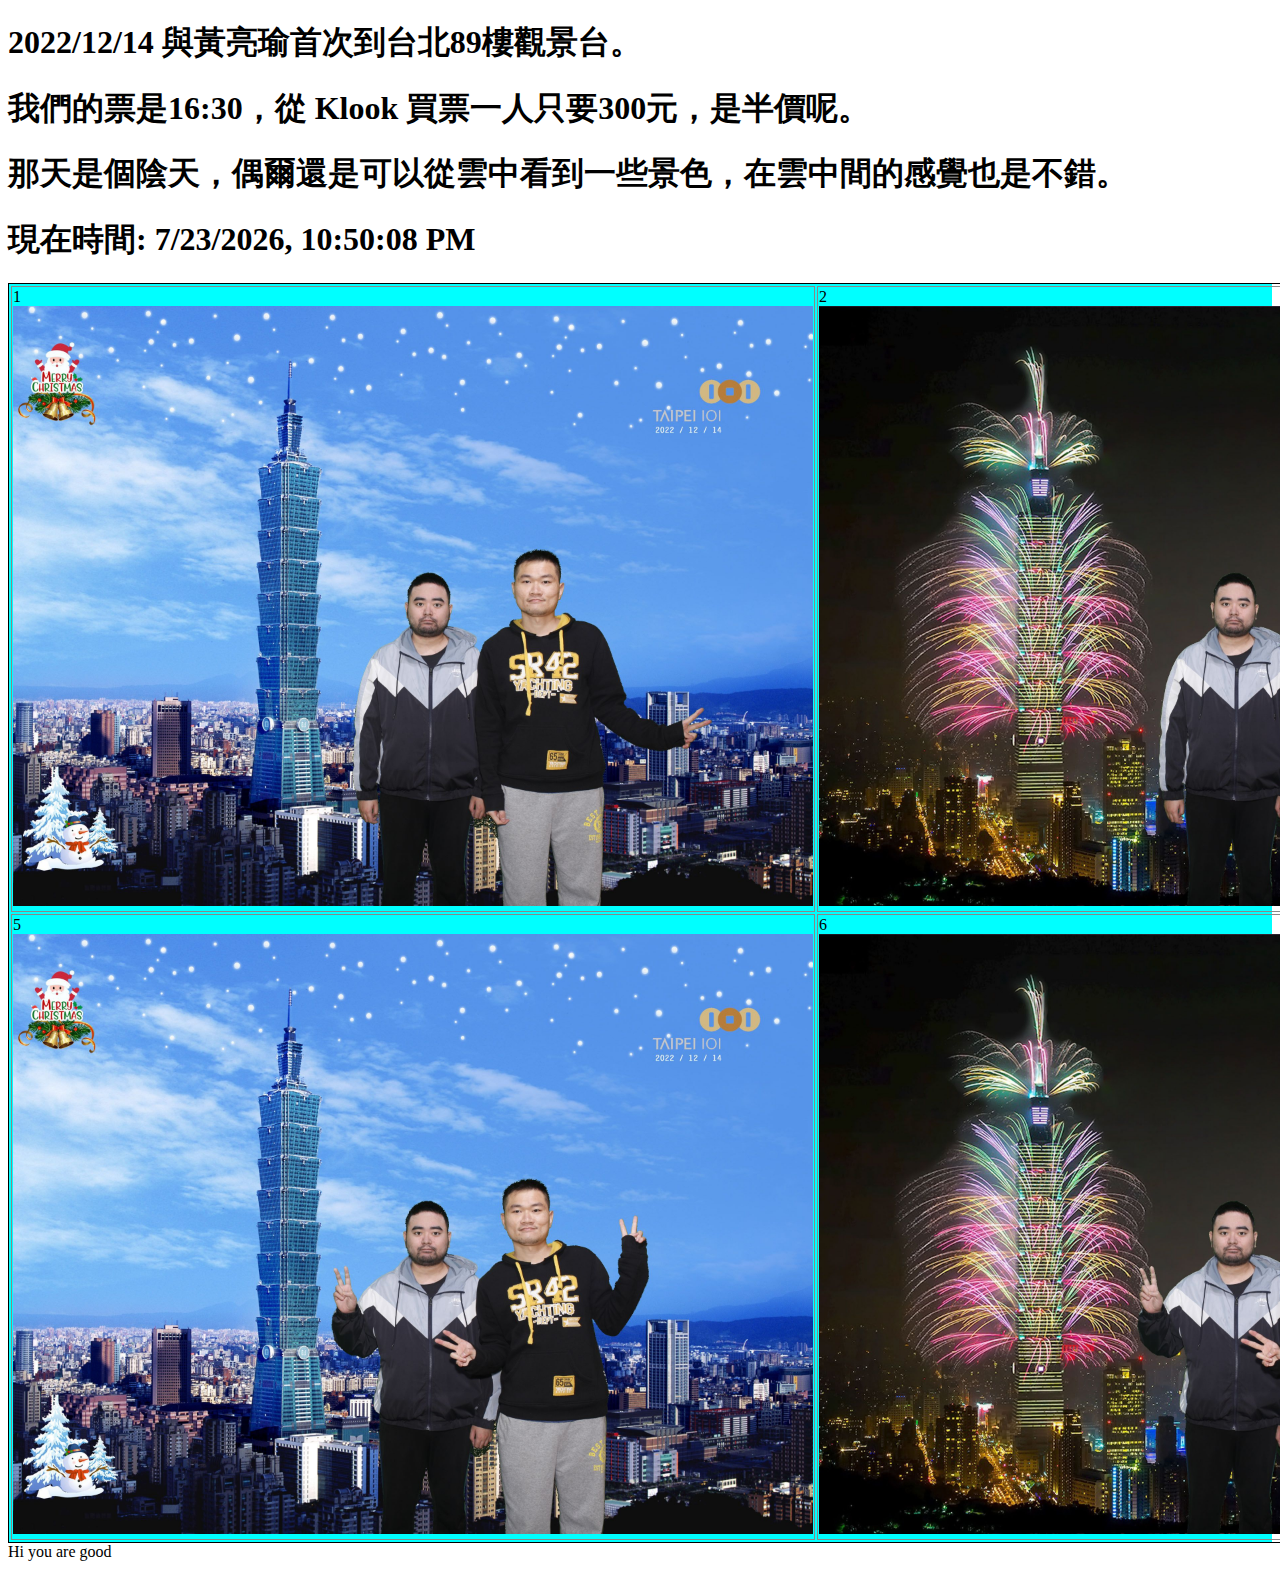
<file: Taipei101.html>
<!DOCTYPE html>
<html>
  <head>
    <link rel="stylesheet" type="text/css" href="css/index.css">
    <!-- utility js -->
    <script src="js/TicTac.js" charset="utf-8"></script>
    <script src="js/utility/domUtil.js" charset="utf-8"></script>
    <script src="js/utility/util.js" charset="utf-8"></script>

    <!-- Main js -->
    <script src="js/Taipei101.js" charset="utf-8"></script>
    <meta charset="utf-8">
    <title>你好，GitHub</title>
  </head>
  <body>
    <h1>2022/12/14 與黃亮瑜首次到台北89樓觀景台。</h1>
    <h1>我們的票是16:30，從 Klook 買票一人只要300元，是半價呢。</h1>
    <h1>那天是個陰天，偶爾還是可以從雲中看到一些景色，在雲中間的感覺也是不錯。</h1>
    <h1 id="clock"></h1>
    <div id="eval"></div>
    <label>Hi you are good</label><br/>
  </body>
</html>
</file>
<file: css/index.css>
#eval {
    background-color: aqua;
    width: 100%;
    height: 100%;
}
/* https://stackoverflow.com/questions/14643617/create-table-using-javascript */
table {
    border: 1px solid black;
}

th,td {
    border: 1px solid #888;
}

/* bli css*/
.bliLogo {
    src: "./image/bli/logo.svg";
}
.bliLogo2 {
    src: "./image/bli/logo_bli.svg";
}
</file>
